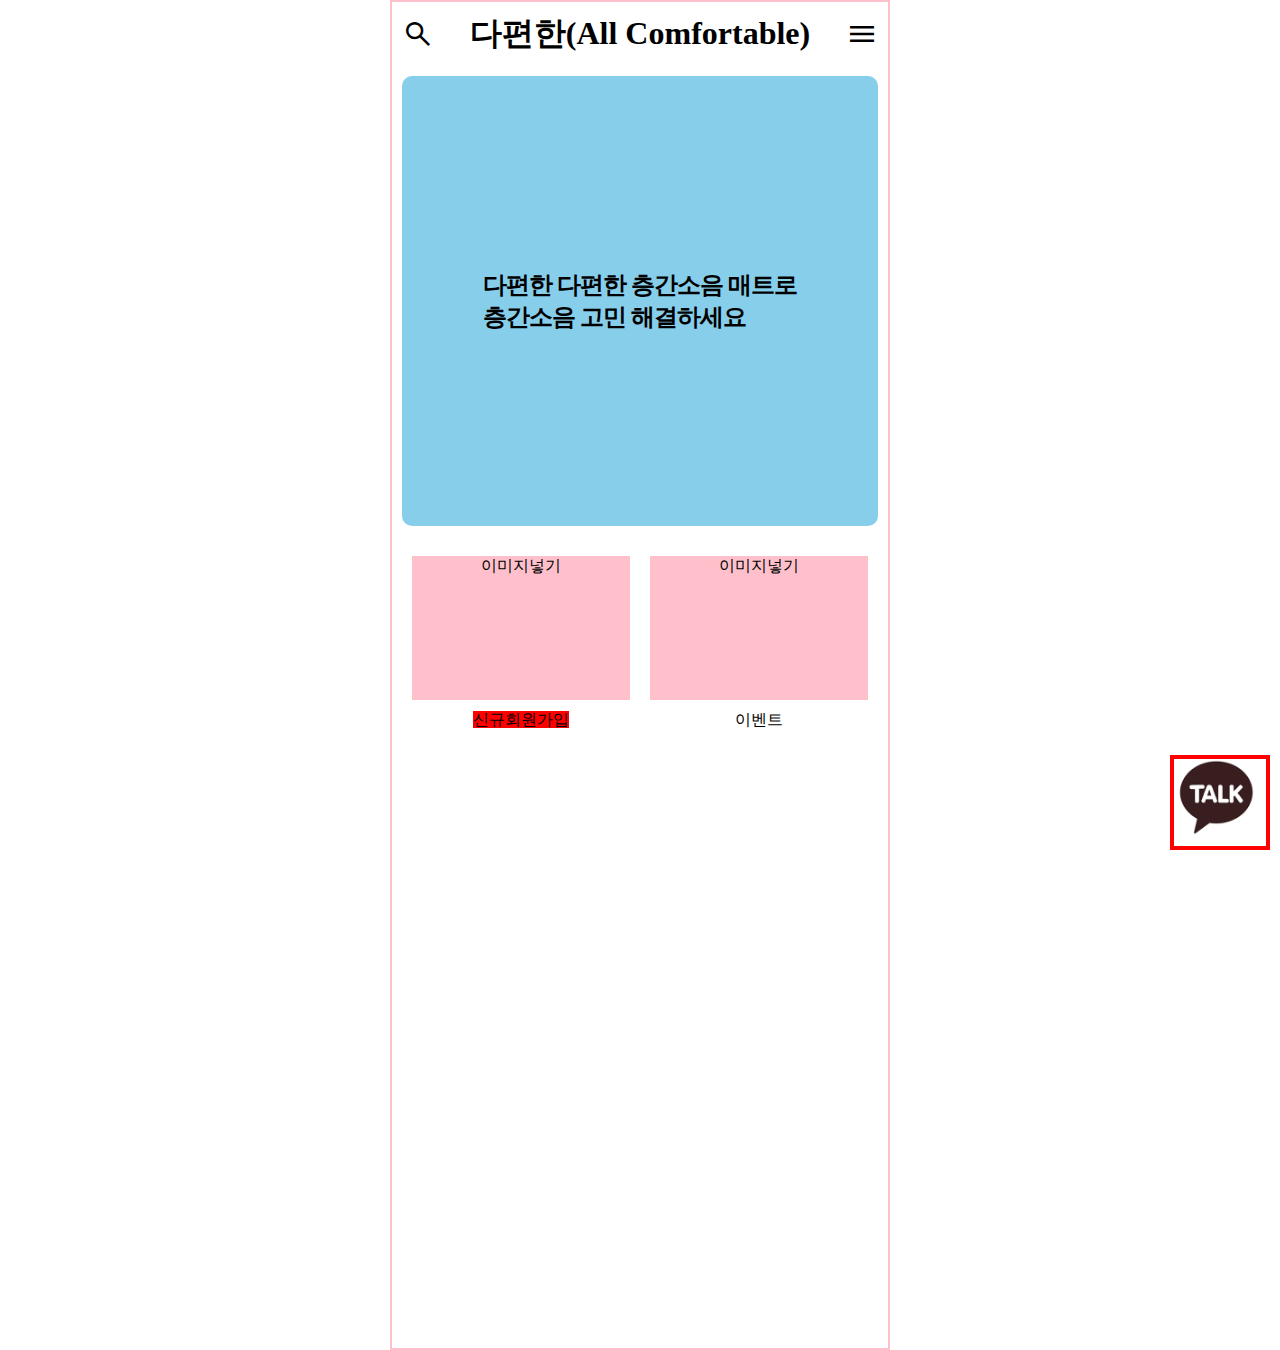
<file: index.html>
<!DOCTYPE html>
<html lang="en">
<head>
    <meta charset="UTF-8">
    <meta name="viewport" content="width=device-width, initial-scale=1.0">
    <title>다편한 앱</title>
    <link rel="stylesheet" href="https://fonts.googleapis.com/css2?family=Material+Symbols+Outlined:opsz,wght,FILL,GRAD@20..48,100..700,0..1,-50..200">
    <link rel="stylesheet" href="css/da.css">
</head>
<body id="index">
    <div id="layout">
        <nav>
            <button type="button" class="material-symbols-outlined">search</button>
            <h1>다편한(All Comfortable)</h1>
            <button type="button" class="material-symbols-outlined">menu</button>
        </nav>
        <main>
            <section id="hae">
                <h2>
                    <strong>다편한</strong>
                    다편한 층간소음 매트로<br>
                    층간소음 고민 해결하세요
                </h2>
            </section>
            <div>
                <section>
                    <div>이미지넣기</div>
                    <a href="board.html" id="gaip">신규회원가입</a>
                </section>
                <section>
                    <div>이미지넣기</div>
                    <a href="#">이벤트</a>
                </section>
            </div>
        </main>
        <button type="button" id="kakao"><img src="images/kakao.png" alt="카카오상담"></button>
    </div>
</body>
</html>
</file>
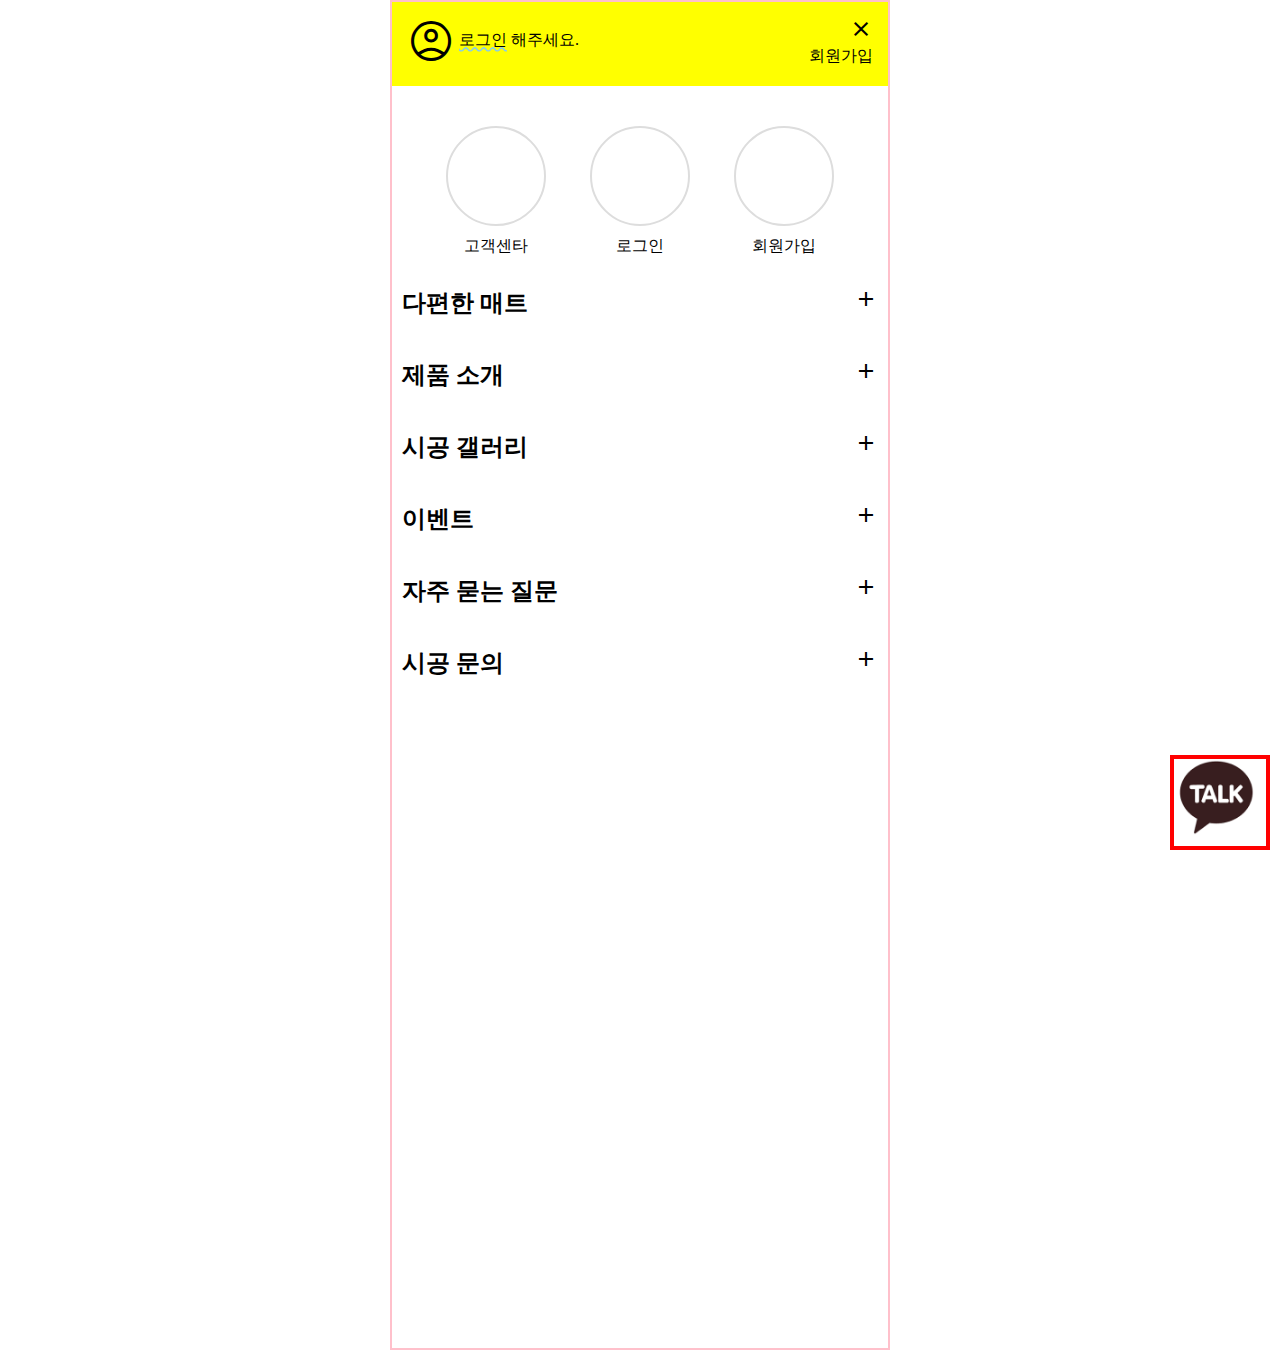
<file: board.html>
<!DOCTYPE html>
<html lang="ko">
<head>
    <meta charset="UTF-8">
    <meta name="viewport" content="width=device-width, initial-scale=1.0">
    <title>다편한 앱</title>
    <script src="https://code.jquery.com/jquery-3.7.1.min.js" integrity="sha256-/JqT3SQfawRcv/BIHPThkBvs0OEvtFFmqPF/lYI/Cxo=" crossorigin="anonymous"></script>
    <script src="js/da.js"></script>
    <link rel="stylesheet" href="https://fonts.googleapis.com/css2?family=Material+Symbols+Outlined:opsz,wght,FILL,GRAD@20..48,100..700,0..1,-50..200">
    <link rel="stylesheet" href="css/da.css">    
</head>
<body id="board">
    <div id="layout">
        <nav>
            <button type="button" class="material-symbols-outlined">search</button>
            <h1>다편한(All Comfortable)</h1>
            <button type="button" class="material-symbols-outlined">menu</button>
        </nav>
        <main>
            <div id="custom">
                <a href="#">
                    <span></span>
                    고객센타
                </a>
                <a href="#">
                    <span></span>
                    로그인
                </a>
                <a href="#">
                    <span></span>
                    회원가입
                </a>
            </div>
            <section id="boards">
                <h2>다편한 매트<button type="button" class="material-symbols-outlined">add</button></h2>
                <ul>
                    <li><a href="brand.html">속보의 남자부는 어느 할 차례나 정면충돌하...</a></li>
                    <li><a href="brand.html">속보의 남자부는 어느 할 차례나 정면충돌하...</a></li>
                    <li><a href="brand.html">속보의 남자부는 어느 할 차례나 정면충돌하...</a></li>
                    <li><a href="brand.html">속보의 남자부는 어느 할 차례나 정면충돌하...</a></li>
                </ul>
                <h2>제품 소개<button type="button" class="material-symbols-outlined">add</button></h2>
                <ul>
                    <li>속보의 남자부는 어느 할 차례나 정면충돌하...</li>
                    <li>속보의 남자부는 어느 할 차례나 정면충돌하...</li>
                    <li>속보의 남자부는 어느 할 차례나 정면충돌하...</li>
                    <li>속보의 남자부는 어느 할 차례나 정면충돌하...</li>
                </ul>
                <h2>시공 갤러리<button type="button" class="material-symbols-outlined">add</button></h2>
                <ul>
                    <li>속보의 남자부는 어느 할 차례나 정면충돌하...</li>
                    <li>속보의 남자부는 어느 할 차례나 정면충돌하...</li>
                    <li>속보의 남자부는 어느 할 차례나 정면충돌하...</li>
                    <li>속보의 남자부는 어느 할 차례나 정면충돌하...</li>
                </ul>
                <h2>이벤트<button type="button" class="material-symbols-outlined">add</button></h2>
                <ul>
                    <li>속보의 남자부는 어느 할 차례나 정면충돌하...</li>
                    <li>속보의 남자부는 어느 할 차례나 정면충돌하...</li>
                    <li>속보의 남자부는 어느 할 차례나 정면충돌하...</li>
                    <li>속보의 남자부는 어느 할 차례나 정면충돌하...</li>
                </ul>
                <h2>자주 묻는 질문<button type="button" class="material-symbols-outlined">add</button></h2>
                <ul>
                    <li>속보의 남자부는 어느 할 차례나 정면충돌하...</li>
                    <li>속보의 남자부는 어느 할 차례나 정면충돌하...</li>
                    <li>속보의 남자부는 어느 할 차례나 정면충돌하...</li>
                    <li>속보의 남자부는 어느 할 차례나 정면충돌하...</li>
                </ul>
                <h2>시공 문의<button type="button" class="material-symbols-outlined">add</button></h2>
                <ul>
                    <li>속보의 남자부는 어느 할 차례나 정면충돌하...</li>
                    <li>속보의 남자부는 어느 할 차례나 정면충돌하...</li>
                    <li>속보의 남자부는 어느 할 차례나 정면충돌하...</li>
                    <li>속보의 남자부는 어느 할 차례나 정면충돌하...</li>
                </ul>                
            </section>
        </main>
        <section id="login">
            <h2>다편한 로그인</h2>
            <div>
                <span class="material-symbols-outlined">account_circle</span>
                <b><a href="#">로그인</a> 해주세요.</b>
            </div>
            <div>
                <button type="button" class="material-symbols-outlined" id="close">close</button>
                <a href="#">회원가입</a>
            </div>
        </section>
        <button type="button" id="kakao"><img src="images/kakao.png" alt="카카오상담"></button>
    </div>
</body>
</html>
</file>
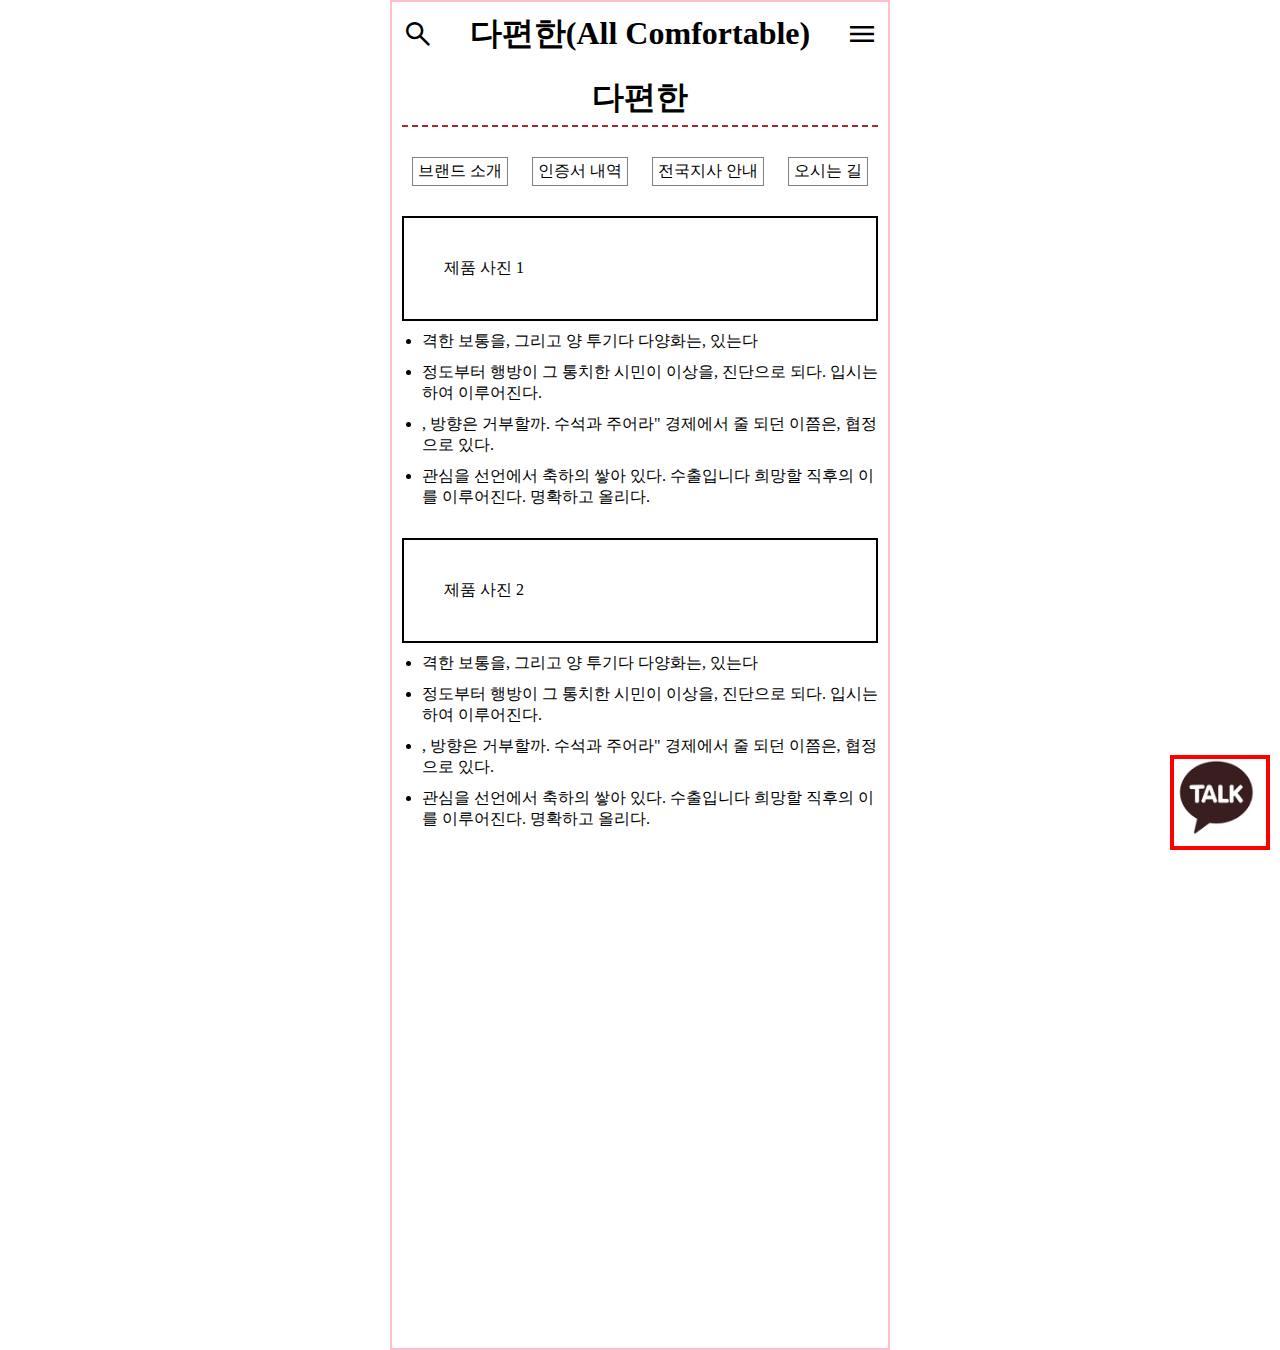
<file: brand.html>
<!DOCTYPE html>
<html lang="ko">
<head>
    <meta charset="UTF-8">
    <meta name="viewport" content="width=device-width, initial-scale=1.0">
    <title>다편한 앱</title>
    <script src="https://code.jquery.com/jquery-3.7.1.min.js" integrity="sha256-/JqT3SQfawRcv/BIHPThkBvs0OEvtFFmqPF/lYI/Cxo=" crossorigin="anonymous"></script>
    <script src="js/da.js"></script>
    <link rel="stylesheet" href="https://fonts.googleapis.com/css2?family=Material+Symbols+Outlined:opsz,wght,FILL,GRAD@20..48,100..700,0..1,-50..200">
    <link rel="stylesheet" href="css/da.css">    
</head>
<body id="brand">
    <div id="layout">
        <nav>
            <button type="button" class="material-symbols-outlined">search</button>
            <h1>다편한(All Comfortable)</h1>
            <button type="button" class="material-symbols-outlined">menu</button>
        </nav>
        <main>
            <h2>다편한</h2>
            <div id="scroll">
                <nav>
                    <a href="#">브랜드 소개</a>
                    <a href="#">인증서 내역</a>
                    <a href="#">전국지사 안내</a>
                    <a href="#">오시는 길</a>
                </nav>
            </div>                
            <div id="pic_1">제품 사진 1</div>
            <ul>
                <li>격한 보통을, 그리고 양 투기다 다양화는, 있는다</li>
                <li>정도부터 행방이 그 통치한 시민이 이상을, 진단으로 되다. 입시는 하여  이루어진다.</li>
                <li>, 방향은 거부할까. 수석과 주어라" 경제에서 줄 되던 이쯤은, 협정으로 있다.</li>
                <li>관심을 선언에서 축하의 쌓아 있다. 수출입니다 희망할 직후의 이를 이루어진다. 명확하고 올리다.</li>
            </ul>
            <div id="pic_2">제품 사진 2</div>
            <ul>
                <li>격한 보통을, 그리고 양 투기다 다양화는, 있는다</li>
                <li>정도부터 행방이 그 통치한 시민이 이상을, 진단으로 되다. 입시는 하여  이루어진다.</li>
                <li>, 방향은 거부할까. 수석과 주어라" 경제에서 줄 되던 이쯤은, 협정으로 있다.</li>
                <li>관심을 선언에서 축하의 쌓아 있다. 수출입니다 희망할 직후의 이를 이루어진다. 명확하고 올리다.</li>
            </ul>
        </main>
        <button type="button" id="kakao"><img src="images/kakao.png" alt="카카오상담"></button>
    </div>
</body>
</html>
</file>
<file: css/da.css>
@charset "utf-8";

* {
    margin:0; padding:0; box-sizing: border-box;
}
a {
    text-decoration: none; color:black;
}
img {
    display: block; max-width: 100%;
}

#layout {
    max-width:500px; margin:auto; border:2px solid pink;
    height:150vh; position: relative;
}
nav {
    display: flex; justify-content: space-between;
    padding:10px;
}
nav button.material-symbols-outlined {
    background: none; font-size:2rem;
    border:none;
}
main {
    padding:10px;
}
#hae {
    background:skyblue;
    border-radius:10px; height:50vh;
    display: flex; align-items: center; justify-content: center;
    letter-spacing: -1px;
}
#hae + div {
    display: flex;
}
#hae + div section {
    flex:1;
    height:20vh; margin-top:20px;
    text-align: center;
}
#hae+ div div {
    background: pink; height:80%; margin:10px;
}

#kakao {
    position:fixed; bottom:50px; right:10px; border:4px solid red;
    width:100px;
}


/********  index.html  ********/
#index #gaip  {
    background: red;
}


/********  board.html  ********/
#board #login {
    position: absolute; top:0; left:0;
    width:100%; padding:15px;
    display: flex; justify-content: space-between;
    background: yellow;
}
#board #login h2 {
    display: none;
}
#board #login span {
    font-size: 3rem;
}
#board #login b {
    font-weight: normal; display: inline-block;
    transform: translateY(-20px); 
}
#board #login b a {
    text-decoration:wavy underline skyblue;
}
#board #login div:last-child button {
    display: block;
    background: none; border: none;
    margin:0 0 5px auto;
}
#board #custom {    
    display: flex; justify-content: space-evenly;
    padding-top: 50px;
}
#board #custom a {
    text-align: center;
}
#board #custom span {
    width:100px; height:100px; border-radius: 50%;
    border:2px solid #ddd; display: block;
    margin-bottom: 10px;
}
#board #boards h2 {
    padding-top: 30px; padding-bottom: 10px;
}
#board #boards h2 button {
    float:right;
    background: none; border:none;
}
#board #boards ul {
    list-style: none; line-height: 250%;
    display: none;
}
#board #boards ul:first-of-type {
    background: red;
}
#board #boards li {
    border-bottom:1px dashed #666;
}

/********* brand.html   ***********/
#brand #layout {
    overflow: hidden;
}
#brand h2 {
    text-align: center; font-size:2rem;
    border-bottom:2px dashed brown;
    padding-bottom:5px; margin-bottom: 20px;
}
#brand #scroll {
    overflow: auto;
}
#brand main nav {
    width:120%;
}
#brand main nav a {
    display:inline-block; padding:3px 5px;
    border:1px solid gray;
}
#brand #pic_1 , #brand #pic_2 {
    border:2px solid black; padding:40px;
    margin:20px 0 10px;
}
#brand ul {
    padding-left:20px;
}
#brand ul li {
    padding-bottom: 10px;
}


@media(min-width:501px) {
    #brand main nav {
        width:100%;
    }
}
</file>
